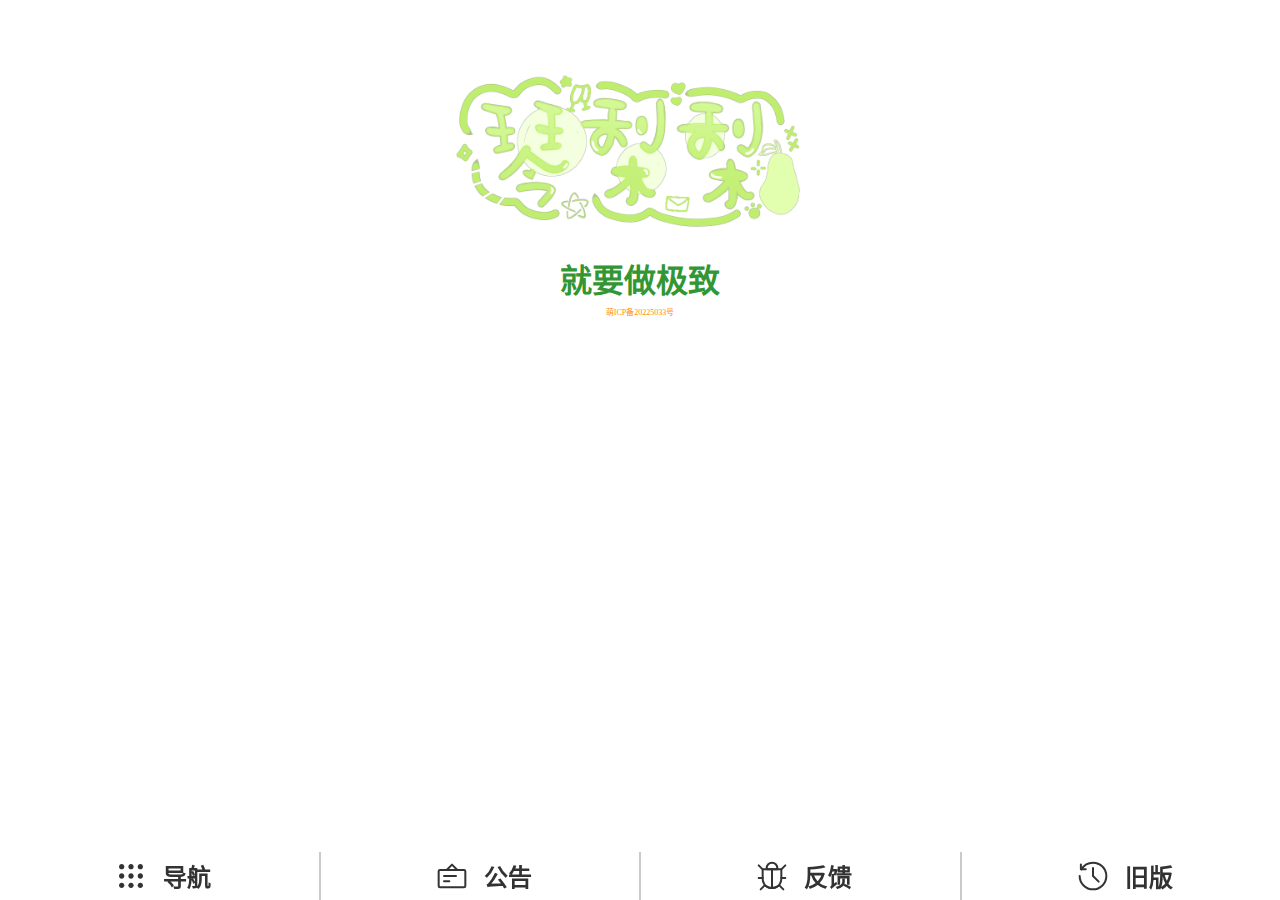
<file: index.html>
<!DOCTYPE html>
<html lang="zh-cn">

<head>
    <meta charset="utf-8">
    <meta http-equiv="Content-Type" content="text/html; charset=utf-8">
    <meta name="description" content="琴梨梨的官方小站，集成网址导航、软件下载、公告动态等" />
    <meta content="width=device-width, initial-scale=1.0, maximum-scale=1.0, user-scalable=0" name="viewport" />
    <link rel="canonical" href="https://qinlili.bid/" />
    <link rel="icon" href="/favicon.ico">
    <link rel="manifest" href="/manifest.json">
    <meta name="theme-color" content="#bfee6f">
    <title>琴梨梨 - 就要做极致</title>
    <link rel="stylesheet" href="/static/css/public.css">
    <style>
        @keyframes shake {

            10%,
            90% {
                transform: translate3d(-3px, 0, 0);
            }

            20%,
            80% {
                transform: translate3d(+6px, 0, 0);
            }

            30%,
            70% {
                transform: translate3d(-12px, 0, 0);
            }

            40%,
            60% {
                transform: translate3d(+12px, 0, 0);
            }

            50% {
                transform: translate3d(-12px, 0, 0);
            }
        }

        body {
            width: 100%;
            height: 100%;
            overflow: hidden;
            text-align: center;
        }

        .statusBar {
            height: 48px;
            display: flex;
        }

        .statusIcon {
            display: flex;
            margin: 2px;
            height: 44px;
            width: 44px;
            position: relative;
        }

        #loadingIcon {
            position: fixed;
            height: 44px;
            width: 44px;
        }

        #custonIcon {
            position: absolute;
            margin: 6px;
            height: 32px;
            width: 32px;
        }

        .customText {
            display: flex;
            margin-top: 8px;
            height: 28px;
            opacity: 0;
            padding-left: 0px;
            position: absolute;
            transition: all 0.2s;
        }

        .customText:hover {
            opacity: 1;
            padding-left: 48px;
        }

        #customText {
            padding: 4px;
            font-size: 1em;
            border-radius: 2px;
            height: 28px;
            white-space: nowrap;
            background-color: rgba(100, 100, 100, 0.75);
            color: white;
        }

        .logo {
            padding-top: 16px;
            width: 75vw;
            max-width: 500px;
            padding-bottom: 20px;
        }

        .slogan {
            font-size: 2em;
            color: rgb(50, 150, 50)
        }

        .navBar {
            position: fixed;
            bottom: 0px;
            height: 48px;
            left: -1px;
            right: -1px;
            width: auto;
            display: flex;
            flex-direction: row;
            align-items: stretch;
        }

        .navItem {
            display: flex;
            flex-direction: row;
            justify-content: center;
            border-left: 1px rgba(150, 150, 150, 0.5) solid;
            border-right: 1px rgba(150, 150, 150, 0.5) solid;
            flex: 1;
            min-width: 50px;
            background-color: transparent;
            transition: all 0.3s;
        }

        .navItem:hover {
            background-color: rgba(150, 255, 150, 0.5);
        }

        .navIcon {
            height: 32px;
            width: 32px;
            margin: 8px;
        }

        .navText {
            font-size: 1.5em;
            font-weight: bolder;
            color: rgba(50, 50, 50, 1);
            margin-top: 6px;
            margin-left: 8px;
        }

        @media (max-width: 450px) {
            .navText {
                display: none;
            }
        }

        .float {
            overflow-y: auto;
            overflow-y: overlay;
            z-index: 10;
            width: 80%;
            height: 80%;
            position: fixed;
            top: 10vh;
            left: 10%;
            padding: 8px;
            background-color: rgba(255, 255, 255, 0.8);
            border-radius: 4px;
            box-shadow: 0px 2px 5px rgba(0, 0, 0, 0.5);
        }
    </style>
</head>

<body>
    <div class="statusBar">
        <div class="statusIcon">
            <img id="loadingIcon" src="/static/img/loading.svg">
            <img id="custonIcon" src="/static/img/empty.svg" alt>
            <div class="customText">
                <span id="customText">正在加载...</span>
            </div>
        </div>
        <div class="rightIcons">
        </div>
    </div>
    <img class="logo" src="/static/img/logo.png">
    <H1 class="slogan">就要做极致</H1>
    <div class="navBar">
        <a class="navItem" href="/navigate">
            <img class="navIcon" src="/static/img/icon/menu.svg">
            <span class="navText">导航</span>
        </a>
        <a class="navItem" href="javascript:Module.announce.show();">
            <img class="navIcon" src="/static/img/icon/announce.svg">
            <span class="navText">公告</span>
        </a>
        <a class="navItem" href="/redirect.html?target=https://github.com/qinlili23333/qinlili23333/issues"
            target="_blank">
            <img class="navIcon" src="/static/img/icon/bug.svg">
            <span class="navText">反馈</span>
        </a>
        <a class="navItem" href="/redirect.html?target=https://legacy.qinlili.bid" target="_blank">
            <img class="navIcon" src="/static/img/icon/history.svg">
            <span class="navText">旧版</span>
        </a>
    </div>
    <span>
        <a style="font-size: 0.5em;" href="https://icp.gov.moe/?keyword=20225033" target="_blank">萌ICP备20225033号</a>
    </span>
    <script>
        const Module = {
            autoinit: {
                run: () => {
                    Object.entries(Module).forEach(([key, value]) => {
                        if (value.init) {
                            value.init();
                        }
                    });
                }
            },
            announce: {
                show: () => {
                    if (document.getElementById("announce")) {
                        document.getElementById("announce").style.animation = "shake 200ms ease-in-out"
                        setTimeout(() => { document.getElementById("announce").style.animation = "" }, 200)
                    } else {
                        let showDiv = document.createElement("div");
                        showDiv.className = "float";
                        showDiv.id = "announce";
                        document.body.appendChild(showDiv);
                        let loading = document.createElement("img");
                        loading.src = "/static/img/loading.svg";
                        loading.style = "width:48px;height:48px;"
                        showDiv.appendChild(loading);
                        fetch("/data/announce.txt?ForceNoCache=1").then(response => response.text()).then(text => {
                            showDiv.innerHTML = text;
                            if (window.CloseWatcher) {
                                Module.announce.closewatcher = new CloseWatcher();
                                Module.announce.closewatcher.onclose = () => {
                                    Module.announce.hide();
                                };
                            }
                        }
                        ).catch(err => {
                            alert("加载失败:" + err.message);
                            Module.announce.hide();
                        });
                    }
                },
                hide: () => {
                    document.body.removeChild(document.getElementById("announce"));
                    Module.announce.closewatcher?.destroy();
                }
            },
            pwa: {
                install: () => {
                    if (navigator.serviceWorker) {
                        status("/static/img/icon/install.svg", "正在安装...", true);
                        navigator.serviceWorker.register("/sw.js").then(registration => {
                            status();
                        })
                    } else {
                        alert("浏览器不支持");
                    }
                },
                uninstall: () => {
                    if (navigator.serviceWorker) {
                        status("/static/img/icon/uninstall.svg", "正在卸载...", true);
                        navigator.serviceWorker.getRegistrations().then(registrations => {
                            for (let registration of registrations) {
                                registration.unregister();
                            }
                            status();
                        })
                    }
                },
                checkUpdate: () => {
                    if (navigator.serviceWorker) {
                        status("/static/img/icon/update.svg", "正在检查更新...", true);
                        //比对版本号
                    }
                }
            },
            pref: {
                init: () => {
                    if (localStorage.pref) {
                        Module.pref.data = JSON.parse(localStorage.pref);
                    } else {
                        Module.pref.sync();
                    }
                },
                data: {},
                sync: () => {
                    localStorage.pref = JSON.stringify(Module.pref.data);
                },
                get: (key) => {
                    return Module.pref.data[key] || false;
                },
                set: (key, value) => {
                    Module.pref.data[key] = value;
                    Module.pref.sync();
                }
            }
        };
        const status = (icon, text, loading) => {
            document.getElementById("custonIcon").src = icon ? icon : "/static/img/empty.svg";
            document.getElementById("customText").innerText = text ? text : ">_<";
            document.getElementById("loadingIcon").style.display = loading ? "block" : "none";
        };
        status(null, "开发阶段暂不启用服务进程", false);
        //初始化
        (async () => {
            Module.autoinit.run();
            if (Module.pref.get("directNavi") == true && performance.getEntriesByType("navigation")[0].type == "navigate") {
                location.href = "/navigate";
            }
        })();

    </script>
</body>

</html>
</file>
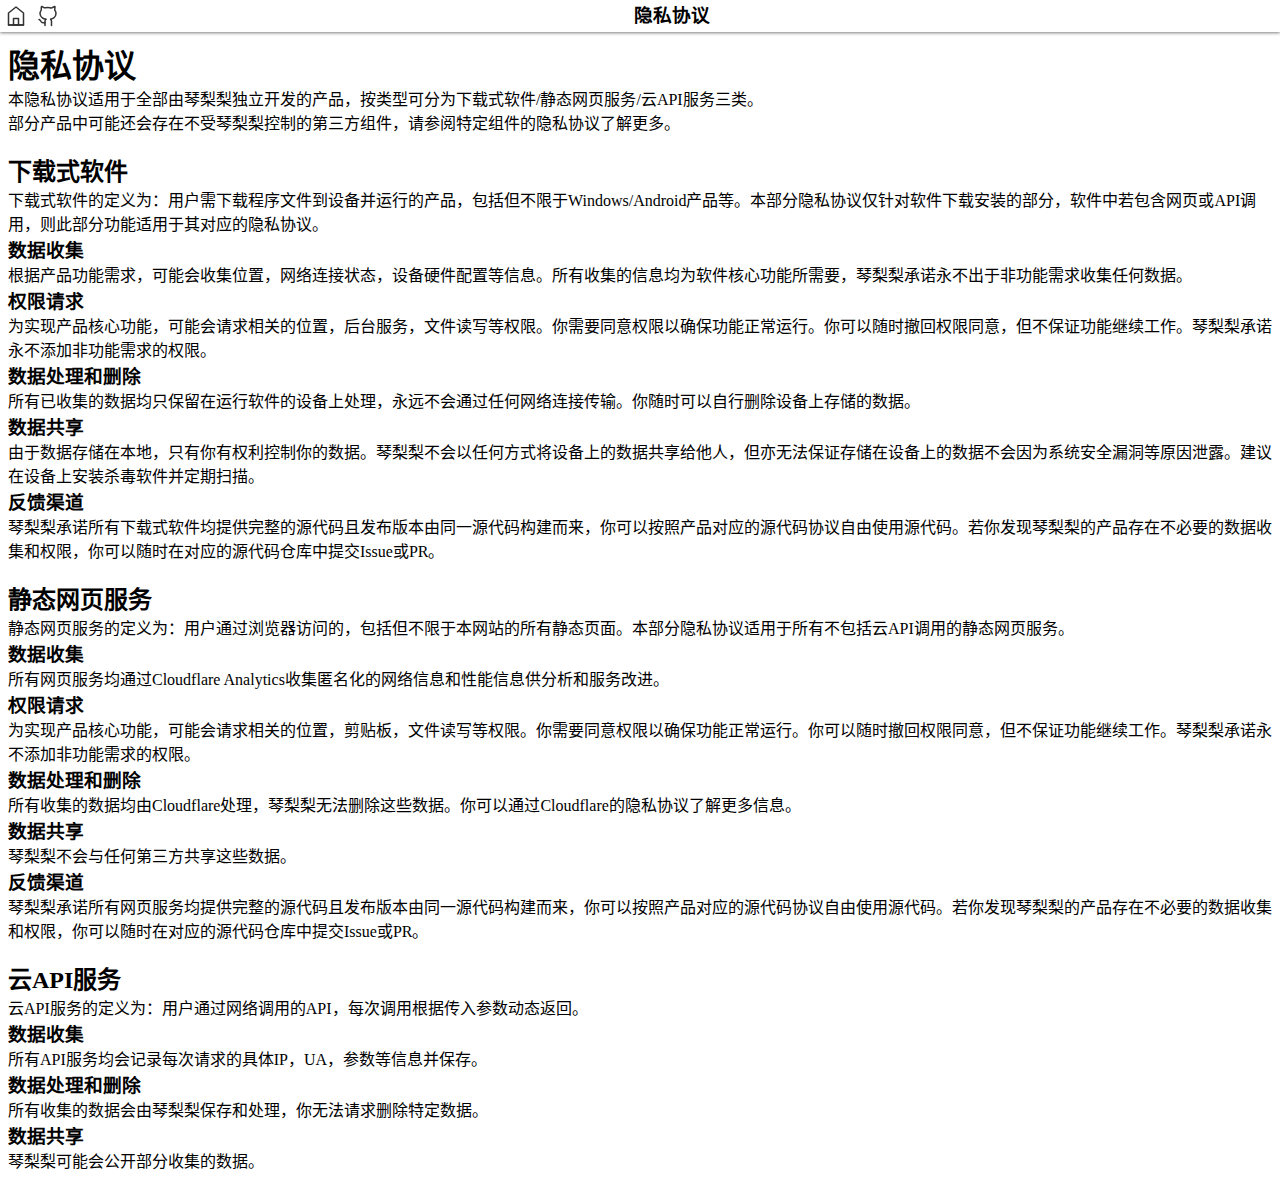
<file: privacy/index.html>
<!DOCTYPE html>
<html lang="zh-cn">

<head>
    <meta charset="utf-8">
    <meta http-equiv="Content-Type" content="text/html; charset=utf-8">
    <meta name="description" content="隐私协议" />
    <meta content="width=device-width, initial-scale=1.0, maximum-scale=1.0, user-scalable=0" name="viewport" />
    <link rel="canonical" href="https://qinlili.bid/privacy" />
    <link rel="icon" href="/favicon.ico">
    <link rel="manifest" href="/manifest.json">
    <meta name="theme-color" content="#bfee6f">
    <title>隐私协议-琴梨梨</title>
    <link rel="stylesheet" href="/static/css/public.css">
    <link rel="stylesheet" href="/static/css/product.css">
</head>

<body>
    <div class="navbar">
        <div style="display:flex;">
            <div class="navicon" id="back" style="display:none;" aria-label="返回">
                <img class="navicon-img" src="/static/img/icon/left.svg">
            </div>
            <a class="navicon" href="/" title="琴梨梨的主页">
                <img class="navicon-img" src="/static/img/icon/home.svg">
            </a>
            <a class="navicon" href="https://github.com/qinlili23333/KiyomiPDF" target="_blank" title="Github仓库">
                <img class="navicon-img" src="/static/img/icon/github.svg">
            </a>
            <div class="navicon" id="share" style="display:none;" aria-label="分享">
                <img class="navicon-img" src="/static/img/icon/share.svg">
            </div>
        </div>
        <H3 id="status" style="line-height: 32px;text-overflow: ellipsis;flex-shrink: 0;">隐私协议</H3>
        <div>
        </div>
    </div>
    <div class="content" style="padding: 8px;text-align: left;">
        <H1>隐私协议</H1>
        <p>本隐私协议适用于全部由琴梨梨独立开发的产品，按类型可分为下载式软件/静态网页服务/云API服务三类。</p>
        <p>部分产品中可能还会存在不受琴梨梨控制的第三方组件，请参阅特定组件的隐私协议了解更多。</p>
        <br>
        <H2>下载式软件</H2>
        <p>下载式软件的定义为：用户需下载程序文件到设备并运行的产品，包括但不限于Windows/Android产品等。本部分隐私协议仅针对软件下载安装的部分，软件中若包含网页或API调用，则此部分功能适用于其对应的隐私协议。
        </p>
        <H3>数据收集</H3>
        <p>根据产品功能需求，可能会收集位置，网络连接状态，设备硬件配置等信息。所有收集的信息均为软件核心功能所需要，琴梨梨承诺永不出于非功能需求收集任何数据。</p>
        <H3>权限请求</H3>
        <p>为实现产品核心功能，可能会请求相关的位置，后台服务，文件读写等权限。你需要同意权限以确保功能正常运行。你可以随时撤回权限同意，但不保证功能继续工作。琴梨梨承诺永不添加非功能需求的权限。</p>
        <H3>数据处理和删除</H3>
        <p>所有已收集的数据均只保留在运行软件的设备上处理，永远不会通过任何网络连接传输。你随时可以自行删除设备上存储的数据。</p>
        <H3>数据共享</H3>
        <p>由于数据存储在本地，只有你有权利控制你的数据。琴梨梨不会以任何方式将设备上的数据共享给他人，但亦无法保证存储在设备上的数据不会因为系统安全漏洞等原因泄露。建议在设备上安装杀毒软件并定期扫描。</p>
        <H3>反馈渠道</H3>
        <p>琴梨梨承诺所有下载式软件均提供完整的源代码且发布版本由同一源代码构建而来，你可以按照产品对应的源代码协议自由使用源代码。若你发现琴梨梨的产品存在不必要的数据收集和权限，你可以随时在对应的源代码仓库中提交Issue或PR。
        </p>
        <br>
        <H2>静态网页服务</H2>
        <p>静态网页服务的定义为：用户通过浏览器访问的，包括但不限于本网站的所有静态页面。本部分隐私协议适用于所有不包括云API调用的静态网页服务。</p>
        <H3>数据收集</H3>
        <p>所有网页服务均通过Cloudflare Analytics收集匿名化的网络信息和性能信息供分析和服务改进。</p>
        <H3>权限请求</H3>
        <p>为实现产品核心功能，可能会请求相关的位置，剪贴板，文件读写等权限。你需要同意权限以确保功能正常运行。你可以随时撤回权限同意，但不保证功能继续工作。琴梨梨承诺永不添加非功能需求的权限。</p>
        <H3>数据处理和删除</H3>
        <p>所有收集的数据均由Cloudflare处理，琴梨梨无法删除这些数据。你可以通过Cloudflare的隐私协议了解更多信息。</p>
        <H3>数据共享</H3>
        <p>琴梨梨不会与任何第三方共享这些数据。</p>
        <H3>反馈渠道</H3>
        <p>琴梨梨承诺所有网页服务均提供完整的源代码且发布版本由同一源代码构建而来，你可以按照产品对应的源代码协议自由使用源代码。若你发现琴梨梨的产品存在不必要的数据收集和权限，你可以随时在对应的源代码仓库中提交Issue或PR。
        </p>
        <br>
        <H2>云API服务</H2>
        <p>云API服务的定义为：用户通过网络调用的API，每次调用根据传入参数动态返回。</p>
        <H3>数据收集</H3>
        <p>所有API服务均会记录每次请求的具体IP，UA，参数等信息并保存。</p>
        <H3>数据处理和删除</H3>
        <p>所有收集的数据会由琴梨梨保存和处理，你无法请求删除特定数据。</p>
        <H3>数据共享</H3>
        <p>琴梨梨可能会公开部分收集的数据。</p>

    </div>
</body>

</html>
</file>
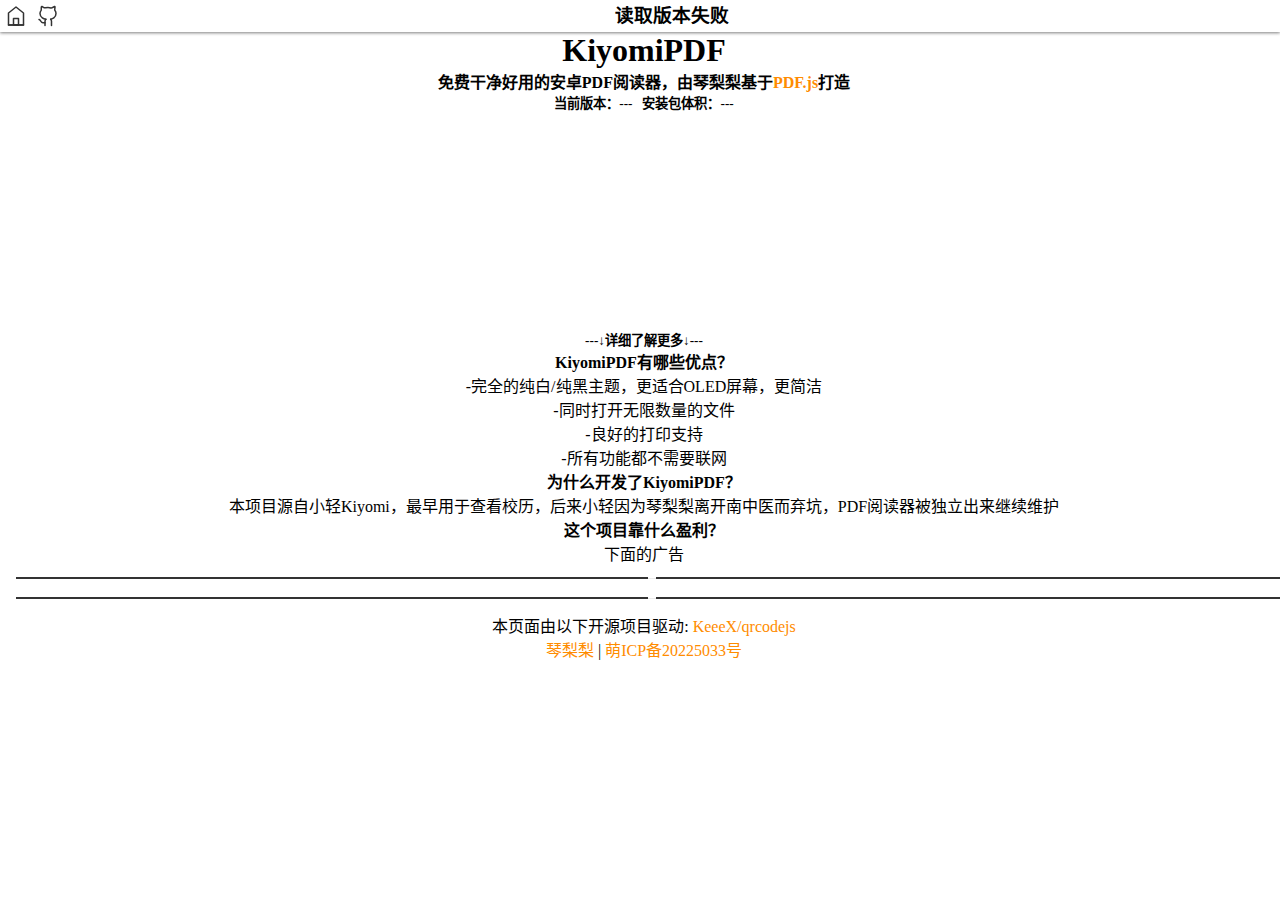
<file: products/android/pdf/index.html>
<!DOCTYPE html>
<html lang="zh-cn">

<head>
    <meta charset="utf-8">
    <meta http-equiv="Content-Type" content="text/html; charset=utf-8">
    <meta name="description" content="KiyomiPDF是由琴梨梨基于开源的PDF.js打造的安卓PDF阅读器，完全免费无广告无数据收集，力求轻量快速的阅读体验" />
    <meta content="width=device-width, initial-scale=1.0, maximum-scale=1.0, user-scalable=0" name="viewport" />
    <link rel="canonical" href="https://qinlili.bid/products/android/pdf" />
    <link rel="icon" href="/favicon.ico">
    <link rel="manifest" href="/manifest.json">
    <meta name="theme-color" content="#bfee6f">
    <title>KiyomiPDF-免费好用的安卓PDF阅读器-由琴梨梨开发</title>
    <link rel="stylesheet" href="/static/css/public.css">
    <link rel="stylesheet" href="/static/css/product.css">
    <link rel="preconnect" href="https://api.github.com">
    <style>
        #qrcode {
            width: 128px;
            height: 128px;
            margin: auto;
        }
    </style>
</head>

<body>
    <div class="navbar">
        <div style="display:flex;">
            <div class="navicon" id="back" style="display:none;" aria-label="返回">
                <img class="navicon-img" src="/static/img/icon/left.svg">
            </div>
            <a class="navicon" href="/" title="琴梨梨的主页">
                <img class="navicon-img" src="/static/img/icon/home.svg">
            </a>
            <a class="navicon" href="https://github.com/qinlili23333/KiyomiPDF" target="_blank" title="Github仓库">
                <img class="navicon-img" src="/static/img/icon/github.svg">
            </a>
            <div class="navicon" id="share" style="display:none;" aria-label="分享">
                <img class="navicon-img" src="/static/img/icon/share.svg">
            </div>
        </div>
        <H3 id="status" style="line-height: 32px;text-overflow: ellipsis;flex-shrink: 0;">正在获取版本信息...</H3>
        <div style="display:flex;">
            <img id="loading" src="/static/img/loading.svg">
        </div>
    </div>
    <div class="content">
        <H1>KiyomiPDF</H1>
        <H4>免费干净好用的安卓PDF阅读器，由琴梨梨基于<a href="https://mozilla.github.io/pdf.js/" target="_blank">PDF.js</a>打造</H4>
        <H5 id="info">当前版本：---&nbsp;&nbsp;&nbsp;安装包体积：---</H5>
        <br>
        <br>
        <a id="download">
            <img src="/static/img/icon/install.svg" style="width: 32px;height: 32px;">
            <H3 style="line-height:32px;color:black;width:100%;" id="dlText">立即安装</H3>
        </a>
        <br>
        <br>
        <div id="qrcode"></div>
        <span id="scanText" style="display: none;">安卓设备扫码直接安装</span>
        <br>
        <H5>---↓详细了解更多↓---</H5>
        <H4>KiyomiPDF有哪些优点？</H4>
        <p>-完全的纯白/纯黑主题，更适合OLED屏幕，更简洁<br>
            -同时打开无限数量的文件<br>
            -良好的打印支持<br>
            -所有功能都不需要联网</p>
        <H4>为什么开发了KiyomiPDF？</H4>
        <p>本项目源自小轻Kiyomi，最早用于查看校历，后来小轻因为琴梨梨离开南中医而弃坑，PDF阅读器被独立出来继续维护</p>
        <H4>这个项目靠什么盈利？</H4>
        <p>下面的广告</p>
        <hr>
        <!-- KiyomiPDF -->
        <ins class="adsbygoogle" style="display:block" data-ad-client="ca-pub-1806614386308377"
            data-ad-slot="2845182816" data-ad-format="auto" data-full-width-responsive="true"></ins>
        <script>
            (adsbygoogle = window.adsbygoogle || []).push({});
        </script>
        <hr>
        <span>
            本页面由以下开源项目驱动:
            <a href="https://github.com/KeeeX/qrcodejs" target="_blank">KeeeX/qrcodejs</a>
        </span>
        <br>
        <span>
            <a href="https://qinlili.bid">琴梨梨</a> |
            <a href="https://icp.gov.moe/?keyword=20225033" target="_blank">萌ICP备20225033号</a>
        </span>
    </div>
    <script src="/static/ext_js/qrcode.min.js">
    </script>
    <script>
        if (document.referrer.indexOf(location.origin) == 0) {
            document.getElementById("back").style.display = "inline";
            document.getElementById("back").addEventListener("click", () => {
                history.back();
            });
        }
        if (navigator.share) {
            document.getElementById("share").style.display = "inline";
            document.getElementById("share").addEventListener("click", async () => {
                navigator.share({
                    title: "KiyomiPDF",
                    text: "免费轻量好用的安卓PDF阅读器",
                    url: location.href
                });
            });
        }
        const sleep = delay => new Promise((resolve) => setTimeout(resolve, delay));
        const humanFileSize = (bytes, si = false, dp = 3) => {
            const thresh = si ? 1000 : 1024;

            if (Math.abs(bytes) < thresh) {
                return bytes + ' B';
            };

            const units = si
                ? ['kB', 'MB', 'GB', 'TB', 'PB', 'EB', 'ZB', 'YB']
                : ['KiB', 'MiB', 'GiB', 'TiB', 'PiB', 'EiB', 'ZiB', 'YiB'];
            let u = -1;
            const r = 10 ** dp;

            do {
                bytes /= thresh;
                ++u;
            } while (Math.round(Math.abs(bytes) * r) / r >= thresh && u < units.length - 1);


            return bytes.toFixed(dp) + ' ' + units[u];
        }
        const status = (text, loading) => {
            document.getElementById("status").innerText = text;
            document.getElementById("loading").style.display = loading ? "inline" : "none";
        }
        //读取版本信息
        fetch("https://api.github.com/repos/qinlili23333/KiyomiPDF/releases").then(b => b.json()).then(json => {
            console.log(json);
            let current = json[0];
            document.getElementById("info").innerText = "当前版本：" + current.name + "   安装包体积：" + humanFileSize(current.assets[0].size);
            document.getElementById("download").href = current.assets[0].browser_download_url;
            document.getElementById("download").download = "KiyomiPDF_LatestRelease.apk";
            document.getElementById("download").style.display = "inline-flex";
            status("", null);
            //Detect Android
            let isAndroid = false;
            if (navigator.userAgentData && navigator.userAgentData.platform == "Android") {
                isAndroid = true;
            } else {
                if (navigator.userAgent.indexOf("Android") != -1) {
                    isAndroid = true;
                };
            };
            if (!isAndroid) {
                document.getElementById("dlText").innerText = "下载安装包";
                new QRCode(document.getElementById("qrcode"), {
                    text: current.assets[0].browser_download_url,
                    width: 128,
                    height: 128,
                });
                document.getElementById("scanText").style.display = "inline";
            };
        }).catch(err => {
            console.log(err);
            status("读取版本失败", null)
        })
        const adUnload = () => {
            if (!window.adblock) {
                window.adblock = true;
                alert("Google广告加载失败，KiyomiPDF免费纯净的支撑就是下载页面的广告，琴梨梨不是慈善家，需要收入来平衡支出。");
            }
        }
        //Anti uBlock Origin
        (async () => {
            await sleep(2000);
            var xmlhttp = new XMLHttpRequest();
            xmlhttp.onreadystatechange = function () {
                if (this.status === 200) {
                    if (!this.responseURL.startsWith("https")) {
                        adUnload();
                    }
                }

            };
            xmlhttp.open("HEAD", "https://pagead2.googlesyndication.com/pagead/js/adsbygoogle.js", true);
            xmlhttp.send();
        })()

    </script>
    <script async src="https://pagead2.googlesyndication.com/pagead/js/adsbygoogle.js?client=ca-pub-1806614386308377"
        crossorigin="anonymous" onerror="adUnload()"></script>
</body>

</html>
</file>
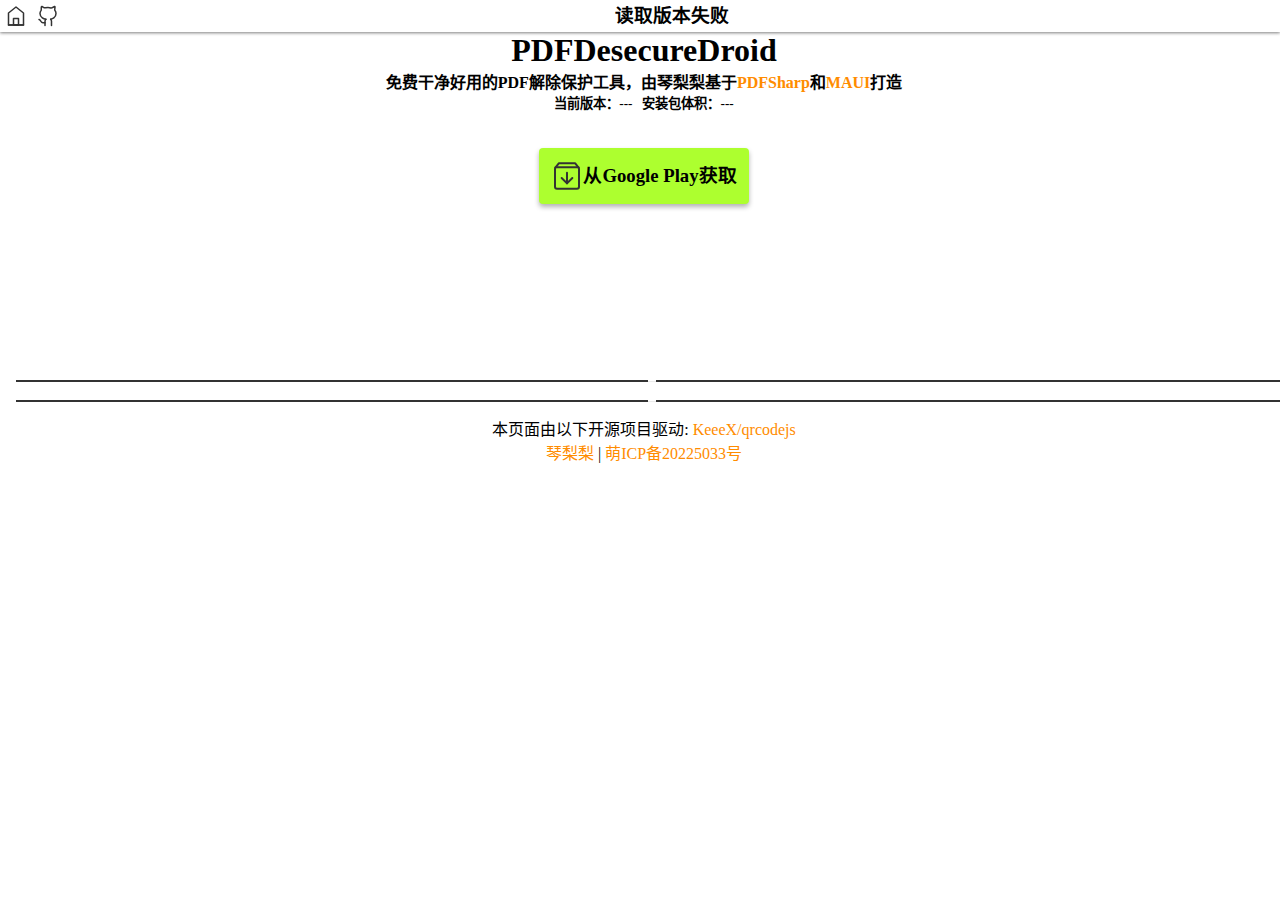
<file: products/android/pdfdesecure/index.html>
<!DOCTYPE html>
<html lang="zh-cn">

<head>
    <meta charset="utf-8">
    <meta http-equiv="Content-Type" content="text/html; charset=utf-8">
    <meta name="description" content="PDFDeSecureDroid由Windows版本启发，由相同的PDFSharp驱动，是一款基于MAUI的PDF解除保护工具" />
    <meta content="width=device-width, initial-scale=1.0, maximum-scale=1.0, user-scalable=0" name="viewport" />
    <link rel="canonical" href="https://qinlili.bid/products/android/pdfdesecure" />
    <link rel="icon" href="/favicon.ico">
    <link rel="manifest" href="/manifest.json">
    <meta name="theme-color" content="#bfee6f">
    <title>PDFDeSecueDroid-纯粹的PDF解除保护工具-由琴梨梨开发</title>
    <link rel="stylesheet" href="/static/css/public.css">
    <link rel="stylesheet" href="/static/css/product.css">
    <link rel="preconnect" href="https://api.github.com">
    <style>
        #qrcode {
            width: 128px;
            height: 128px;
            margin: auto;
        }
    </style>
</head>

<body>
    <div class="navbar">
        <div style="display:flex;">
            <div class="navicon" id="back" style="display:none;" aria-label="返回">
                <img class="navicon-img" src="/static/img/icon/left.svg">
            </div>
            <a class="navicon" href="/" title="琴梨梨的主页">
                <img class="navicon-img" src="/static/img/icon/home.svg">
            </a>
            <a class="navicon" href="https://github.com/qinlili23333/PDFDeSecureDroid" target="_blank" title="Github仓库">
                <img class="navicon-img" src="/static/img/icon/github.svg">
            </a>
            <div class="navicon" id="share" style="display:none;" aria-label="分享">
                <img class="navicon-img" src="/static/img/icon/share.svg">
            </div>
        </div>
        <H3 id="status" style="line-height: 32px;text-overflow: ellipsis;flex-shrink: 0;">正在获取版本信息...</H3>
        <div style="display:flex;">
            <img id="loading" src="/static/img/loading.svg">
        </div>
    </div>
    <div class="content">
        <H1>PDFDesecureDroid</H1>
        <H4>免费干净好用的PDF解除保护工具，由琴梨梨基于<a href="https://docs.pdfsharp.net/" target="_blank">PDFSharp</a>和<a
                href="https://dotnet.microsoft.com/en-us/apps/maui" target="_blank">MAUI</a>打造</H4>
        <H5 id="info">当前版本：---&nbsp;&nbsp;&nbsp;安装包体积：---</H5>
        <br>
        <br>
        <a class="download" id="download">
            <img src="/static/img/icon/install.svg" style="width: 32px;height: 32px;">
            <H3 style="line-height:32px;color:black;width:100%;" id="dlText">立即安装</H3>
        </a>
        <a class="download" id="playtest" style="display: inline-flex !important;flex-direction: row;" href="https://groups.google.com/g/qinlili_beta/c/uIwAuLIzjWE">
            <img src="/static/img/icon/install.svg" style="width: 32px;height: 32px;">
            <H3 style="line-height:32px;color:black;width:100%;" id="dlText">从Google Play获取</H3>
        </a>
        <br>
        <br>
        <div id="qrcode"></div>
        <span id="scanText" style="display: none;">安卓设备扫码直接安装</span>
        <br>

        <hr>
        <!-- KiyomiPDF -->
        <ins class="adsbygoogle" style="display:block" data-ad-client="ca-pub-1806614386308377"
            data-ad-slot="2845182816" data-ad-format="auto" data-full-width-responsive="true"></ins>
        <script>
            (adsbygoogle = window.adsbygoogle || []).push({});
        </script>
        <hr>
        <span>
            本页面由以下开源项目驱动:
            <a href="https://github.com/KeeeX/qrcodejs" target="_blank">KeeeX/qrcodejs</a>
        </span>
        <br>
        <span>
            <a href="https://qinlili.bid">琴梨梨</a> |
            <a href="https://icp.gov.moe/?keyword=20225033" target="_blank">萌ICP备20225033号</a>
        </span>
    </div>
    <script src="/static/ext_js/qrcode.min.js">
    </script>
    <script>
        if (document.referrer.indexOf(location.origin) == 0) {
            document.getElementById("back").style.display = "inline";
            document.getElementById("back").addEventListener("click", () => {
                history.back();
            });
        }
        if (navigator.share) {
            document.getElementById("share").style.display = "inline";
            document.getElementById("share").addEventListener("click", async () => {
                navigator.share({
                    title: "PDFDeSecureDroid",
                    text: "纯粹的PDF解除保护工具-由琴梨梨开发",
                    url: location.href
                });
            });
        }
        const sleep = delay => new Promise((resolve) => setTimeout(resolve, delay));
        const humanFileSize = (bytes, si = false, dp = 3) => {
            const thresh = si ? 1000 : 1024;

            if (Math.abs(bytes) < thresh) {
                return bytes + ' B';
            };

            const units = si
                ? ['kB', 'MB', 'GB', 'TB', 'PB', 'EB', 'ZB', 'YB']
                : ['KiB', 'MiB', 'GiB', 'TiB', 'PiB', 'EiB', 'ZiB', 'YiB'];
            let u = -1;
            const r = 10 ** dp;

            do {
                bytes /= thresh;
                ++u;
            } while (Math.round(Math.abs(bytes) * r) / r >= thresh && u < units.length - 1);


            return bytes.toFixed(dp) + ' ' + units[u];
        }
        const status = (text, loading) => {
            document.getElementById("status").innerText = text;
            document.getElementById("loading").style.display = loading ? "inline" : "none";
        }
        //读取版本信息
        fetch("https://api.github.com/repos/qinlili23333/PDFDeSecureDroid/releases").then(b => b.json()).then(json => {
            console.log(json);
            let current = json[0];
            document.getElementById("info").innerText = "当前版本：" + current.name + "   安装包体积：" + humanFileSize(current.assets[0].size);
            document.getElementById("download").href = current.assets[0].browser_download_url;
            document.getElementById("download").download = "PDFDeSecureDroid_LatestRelease.apk";
            document.getElementById("download").style.display = "inline-flex";
            status("", null);
            //Detect Android
            let isAndroid = false;
            if (navigator.userAgentData && navigator.userAgentData.platform == "Android") {
                isAndroid = true;
            } else {
                if (navigator.userAgent.indexOf("Android") != -1) {
                    isAndroid = true;
                };
            };
            if (!isAndroid) {
                document.getElementById("dlText").innerText = "下载安装包";
                new QRCode(document.getElementById("qrcode"), {
                    text: current.assets[0].browser_download_url,
                    width: 128,
                    height: 128,
                });
                document.getElementById("scanText").style.display = "inline";
            };
        }).catch(err => {
            console.log(err);
            status("读取版本失败", null)
        })
        const adUnload = () => {
            if (!window.adblock) {
                window.adblock = true;
                alert("Google广告被拦截！");
            }
        }
        //Anti uBlock Origin
        (async () => {
            await sleep(2000);
            var xmlhttp = new XMLHttpRequest();
            xmlhttp.onreadystatechange = function () {
                if (this.status === 200) {
                    if (!this.responseURL.startsWith("https")) {
                        adUnload();
                    }
                }

            };
            xmlhttp.open("HEAD", "https://pagead2.googlesyndication.com/pagead/js/adsbygoogle.js", true);
            xmlhttp.send();
        })()

    </script>
    <script async src="https://pagead2.googlesyndication.com/pagead/js/adsbygoogle.js?client=ca-pub-1806614386308377"
        crossorigin="anonymous" onerror="adUnload()"></script>
</body>

</html>
</file>
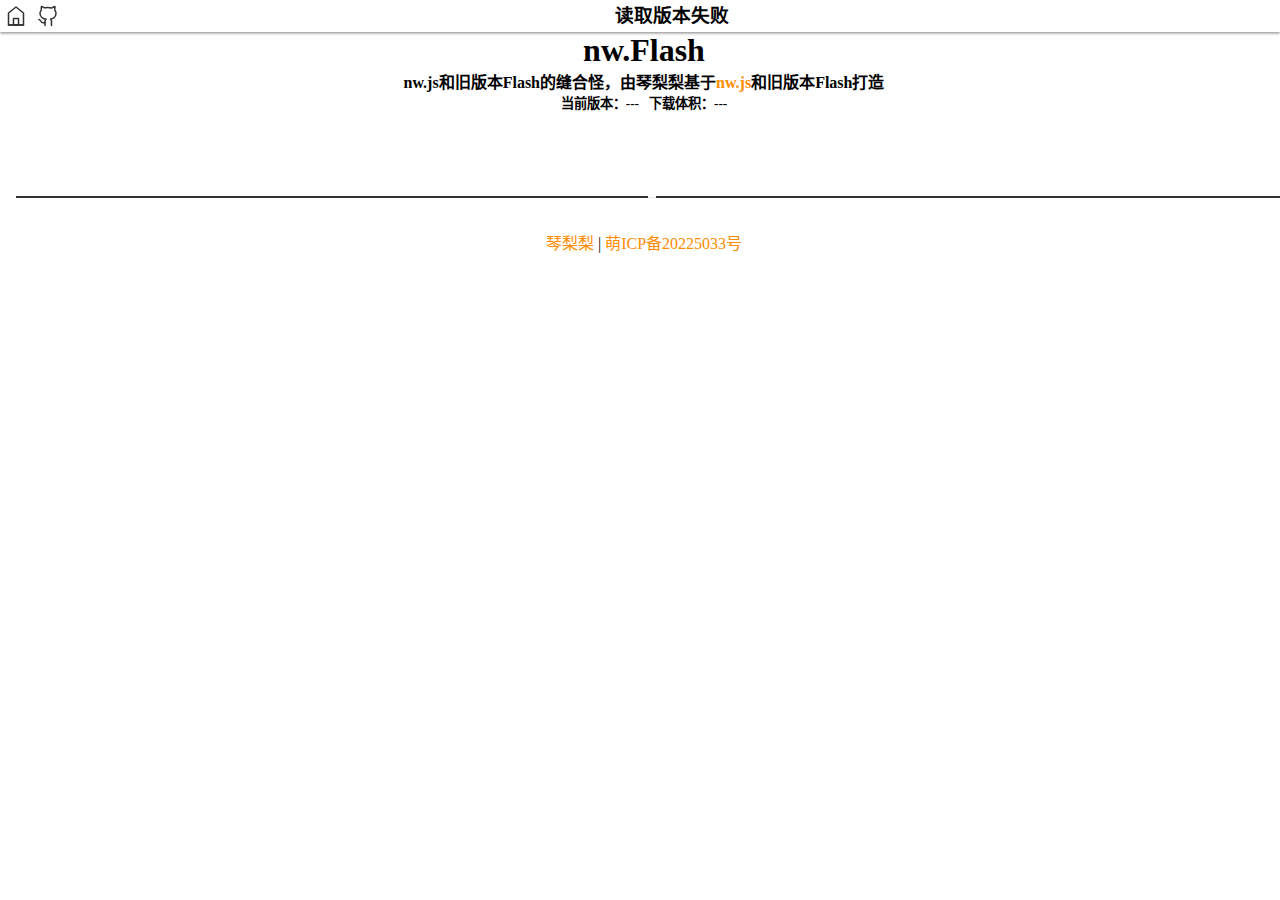
<file: products/windows/nwflash/index.html>
<!DOCTYPE html>
<html lang="zh-cn">

<head>
    <meta charset="utf-8">
    <meta http-equiv="Content-Type" content="text/html; charset=utf-8">
    <meta name="description" content="nw.Flash是nw.js和旧版本Flash的缝合怪，可在最新系统上提供纯净的Flash网页和文件浏览功能" />
    <meta content="width=device-width, initial-scale=1.0, maximum-scale=1.0, user-scalable=0" name="viewport" />
    <link rel="canonical" href="https://qinlili.bid/products/android/pdf" />
    <link rel="icon" href="/favicon.ico">
    <link rel="manifest" href="/manifest.json">
    <meta name="theme-color" content="#bfee6f">
    <title>nw.Flash-nw.js和旧版本Flash的缝合怪-由琴梨梨开发</title>
    <link rel="stylesheet" href="/static/css/public.css">
    <link rel="stylesheet" href="/static/css/product.css">
    <link rel="preconnect" href="https://api.github.com">
    <style>
    </style>
</head>

<body>
    <div class="navbar">
        <div style="display:flex;">
            <div class="navicon" id="back" style="display:none;" aria-label="返回">
                <img class="navicon-img" src="/static/img/icon/left.svg">
            </div>
            <a class="navicon" href="/" title="琴梨梨的主页">
                <img class="navicon-img" src="/static/img/icon/home.svg">
            </a>
            <a class="navicon" href="https://github.com/qinlili23333/nw.Flash/" target="_blank" title="Github仓库">
                <img class="navicon-img" src="/static/img/icon/github.svg">
            </a>
            <div class="navicon" id="share" style="display:none;" aria-label="分享">
                <img class="navicon-img" src="/static/img/icon/share.svg">
            </div>
        </div>
        <H3 id="status" style="line-height: 32px;text-overflow: ellipsis;flex-shrink: 0;">正在获取版本信息...</H3>
        <div style="display:flex;">
            <img id="loading" src="/static/img/loading.svg">
        </div>
    </div>
    <div class="content">
        <H1>nw.Flash</H1>
        <H4>nw.js和旧版本Flash的缝合怪，由琴梨梨基于<a href="https://nwjs.io/" target="_blank">nw.js</a>和旧版本Flash打造</H4>
        <H5 id="info">当前版本：---&nbsp;&nbsp;&nbsp;下载体积：---</H5>
        <br>
        <a id="download">
            <img src="/static/img/icon/install.svg" style="width: 32px;height: 32px;">
            <H3 style="line-height:32px;color:black;width:100%;" id="dlText">立即下载</H3>
        </a>
        <br>
        <br>
        <br>
        <hr>
        <br>
        <span>
            <a href="https://qinlili.bid">琴梨梨</a> |
            <a href="https://icp.gov.moe/?keyword=20225033" target="_blank">萌ICP备20225033号</a>
        </span>
    </div>
    <script>
        if (document.referrer.indexOf(location.origin) == 0) {
            document.getElementById("back").style.display = "inline";
            document.getElementById("back").addEventListener("click", () => {
                history.back();
            });
        }
        if (navigator.share) {
            document.getElementById("share").style.display = "inline";
            document.getElementById("share").addEventListener("click", async () => {
                navigator.share({
                    title: "nw.Flash",
                    text: "nw.js和旧版本Flash的缝合怪，可在最新系统上提供纯净的Flash网页和文件浏览功能",
                    url: location.href
                });
            });
        }
        const sleep = delay => new Promise((resolve) => setTimeout(resolve, delay));
        const humanFileSize = (bytes, si = false, dp = 3) => {
            const thresh = si ? 1000 : 1024;

            if (Math.abs(bytes) < thresh) {
                return bytes + ' B';
            };

            const units = si
                ? ['kB', 'MB', 'GB', 'TB', 'PB', 'EB', 'ZB', 'YB']
                : ['KiB', 'MiB', 'GiB', 'TiB', 'PiB', 'EiB', 'ZiB', 'YiB'];
            let u = -1;
            const r = 10 ** dp;

            do {
                bytes /= thresh;
                ++u;
            } while (Math.round(Math.abs(bytes) * r) / r >= thresh && u < units.length - 1);


            return bytes.toFixed(dp) + ' ' + units[u];
        }
        const status = (text, loading) => {
            document.getElementById("status").innerText = text;
            document.getElementById("loading").style.display = loading ? "inline" : "none";
        }
        //读取版本信息
        fetch("https://api.github.com/repos/qinlili23333/nw.Flash/releases").then(b => b.json()).then(json => {
            console.log(json);
            let current = json[0];
            document.getElementById("info").innerText = "当前版本：" + current.name + "   安装包体积：" + humanFileSize(current.assets[0].size);
            document.getElementById("download").href = current.assets[0].browser_download_url;
            document.getElementById("download").download = "KiyomiPDF_LatestRelease.apk";
            document.getElementById("download").style.display = "inline-flex";
            status("", null);
        }).catch(err => {
            console.log(err);
            status("读取版本失败", null)
        })
    </script>
</body>

</html>
</file>
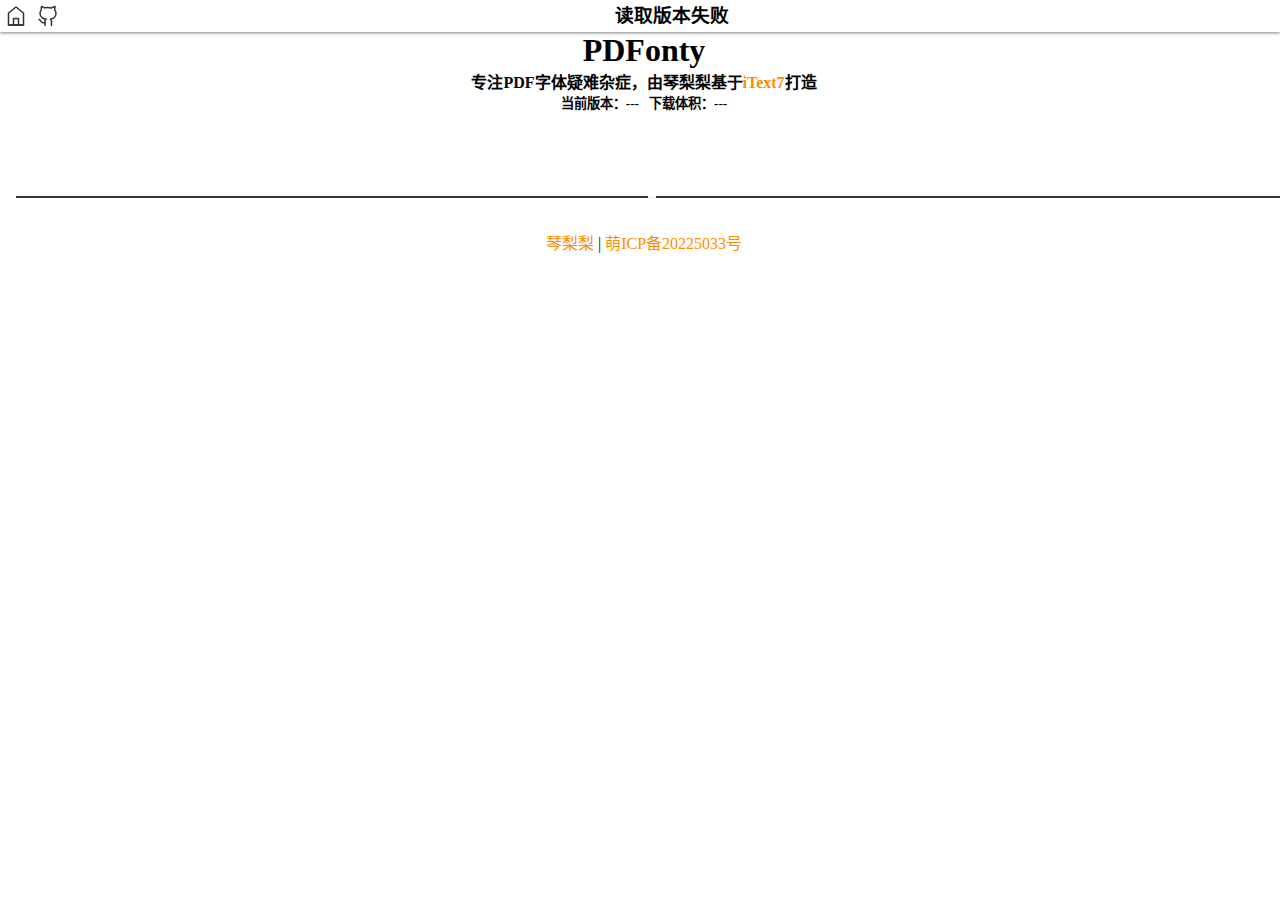
<file: products/windows/pdfonty/index.html>
<!DOCTYPE html>
<html lang="zh-cn">

<head>
    <meta charset="utf-8">
    <meta http-equiv="Content-Type" content="text/html; charset=utf-8">
    <meta name="description" content="PDFonty是琴梨梨开发的专注解决PDF字体问题的工具，基于iText，提供字体去重等多种功能" />
    <meta content="width=device-width, initial-scale=1.0, maximum-scale=1.0, user-scalable=0" name="viewport" />
    <link rel="canonical" href="https://qinlili.bid/products/windows/pdfonty />
    <link rel=" icon" href="/favicon.ico">
    <link rel="manifest" href="/manifest.json">
    <meta name="theme-color" content="#bfee6f">
    <title>PDFonty-专注PDF字体疑难杂症-由琴梨梨开发</title>
    <link rel="stylesheet" href="/static/css/public.css">
    <link rel="stylesheet" href="/static/css/product.css">
    <link rel="preconnect" href="https://api.github.com">
    <style>
    </style>
</head>

<body>
    <div class="navbar">
        <div style="display:flex;">
            <div class="navicon" id="back" style="display:none;" aria-label="返回">
                <img class="navicon-img" src="/static/img/icon/left.svg">
            </div>
            <a class="navicon" href="/" title="琴梨梨的主页">
                <img class="navicon-img" src="/static/img/icon/home.svg">
            </a>
            <a class="navicon" href="https://github.com/qinlili23333/PDFonty" target="_blank" title="Github仓库">
                <img class="navicon-img" src="/static/img/icon/github.svg">
            </a>
            <div class="navicon" id="share" style="display:none;" aria-label="分享">
                <img class="navicon-img" src="/static/img/icon/share.svg">
            </div>
        </div>
        <H3 id="status" style="line-height: 32px;text-overflow: ellipsis;flex-shrink: 0;">正在获取版本信息...</H3>
        <div style="display:flex;">
            <img id="loading" src="/static/img/loading.svg">
        </div>
    </div>
    <div class="content">
        <H1>PDFonty</H1>
        <H4>专注PDF字体疑难杂症，由琴梨梨基于<a href="https://itextpdf.com/products/itext-7/itext-7-core" target="_blank">iText7</a>打造
        </H4>
        <H5 id="info">当前版本：---&nbsp;&nbsp;&nbsp;下载体积：---</H5>
        <br>
        <a id="download">
            <img src="/static/img/icon/install.svg" style="width: 32px;height: 32px;">
            <H3 style="line-height:32px;color:black;width:100%;" id="dlText">立即下载</H3>
        </a>
        <br>
        <br>
        <br>
        <hr>
        <br>
        <span>
            <a href="https://qinlili.bid">琴梨梨</a> |
            <a href="https://icp.gov.moe/?keyword=20225033" target="_blank">萌ICP备20225033号</a>
        </span>
    </div>
    <script>
        if (document.referrer.indexOf(location.origin) == 0) {
            document.getElementById("back").style.display = "inline";
            document.getElementById("back").addEventListener("click", () => {
                history.back();
            });
        }
        if (navigator.share) {
            document.getElementById("share").style.display = "inline";
            document.getElementById("share").addEventListener("click", async () => {
                navigator.share({
                    title: "PDFonty",
                    text: "PDFonty是琴梨梨开发的专注解决PDF字体问题的工具，基于iText，提供字体去重等多种功能",
                    url: location.href
                });
            });
        }
        const sleep = delay => new Promise((resolve) => setTimeout(resolve, delay));
        const humanFileSize = (bytes, si = false, dp = 3) => {
            const thresh = si ? 1000 : 1024;

            if (Math.abs(bytes) < thresh) {
                return bytes + ' B';
            };

            const units = si
                ? ['kB', 'MB', 'GB', 'TB', 'PB', 'EB', 'ZB', 'YB']
                : ['KiB', 'MiB', 'GiB', 'TiB', 'PiB', 'EiB', 'ZiB', 'YiB'];
            let u = -1;
            const r = 10 ** dp;

            do {
                bytes /= thresh;
                ++u;
            } while (Math.round(Math.abs(bytes) * r) / r >= thresh && u < units.length - 1);


            return bytes.toFixed(dp) + ' ' + units[u];
        }
        const status = (text, loading) => {
            document.getElementById("status").innerText = text;
            document.getElementById("loading").style.display = loading ? "inline" : "none";
        }
        //读取版本信息
        fetch("https://api.github.com/repos/qinlili23333/PDFonty/releases").then(b => b.json()).then(json => {
            console.log(json);
            let current = json[0];
            document.getElementById("info").innerText = "当前版本：" + current.name + "   下载体积：" + humanFileSize(current.assets[0].size);
            document.getElementById("download").href = current.assets[0].browser_download_url;
            document.getElementById("download").download = "KiyomiPDF_LatestRelease.apk";
            document.getElementById("download").style.display = "inline-flex";
            status("", null);
        }).catch(err => {
            console.log(err);
            status("读取版本失败", null)
        })
    </script>
</body>

</html>
</file>
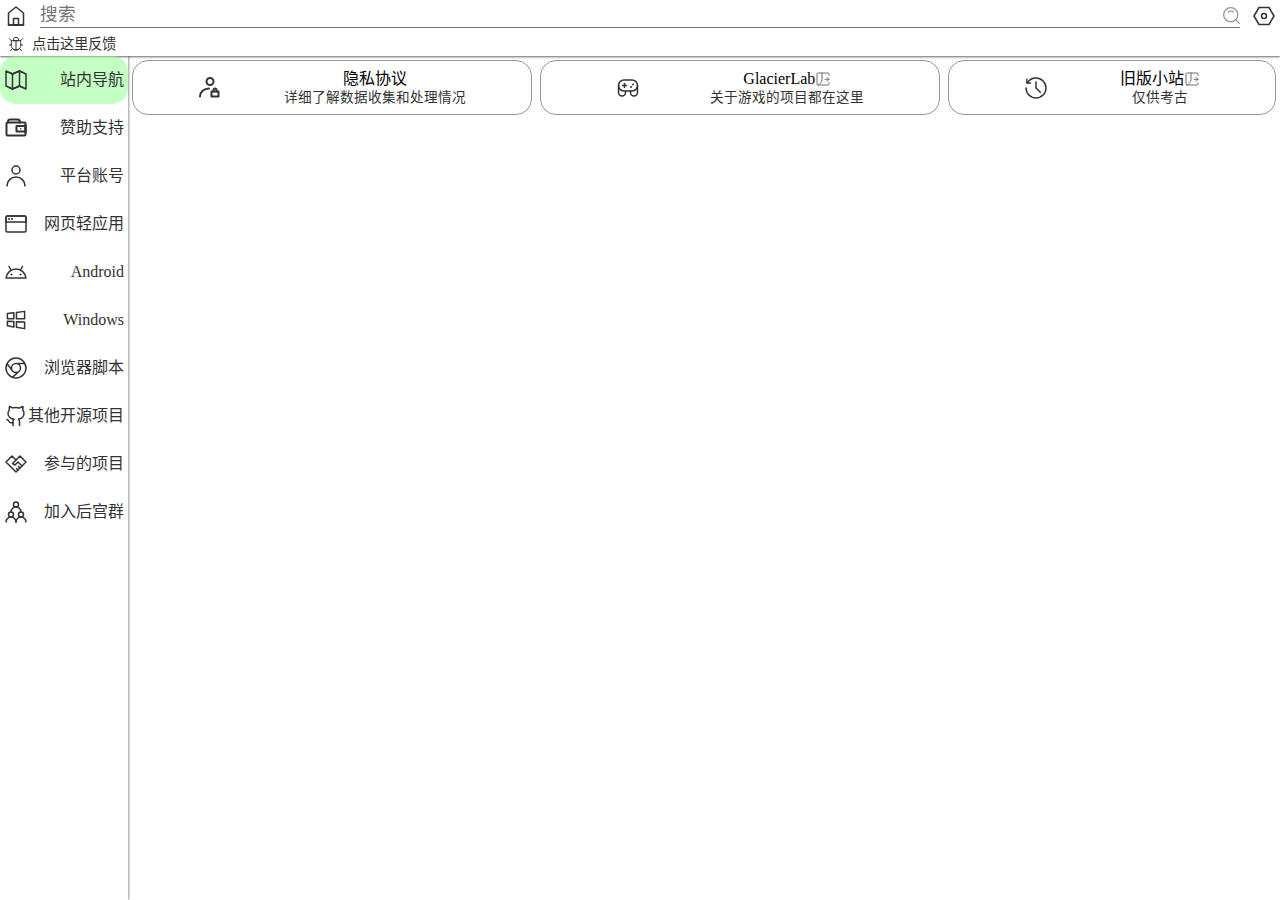
<file: navigate.html>
<!DOCTYPE html>
<html lang="zh-cn">

<head>
    <meta charset="utf-8">
    <meta http-equiv="Content-Type" content="text/html; charset=utf-8">
    <meta name="description" content="琴梨梨的官方小站，集成网址导航、软件下载、公告动态等" />
    <meta content="width=device-width, initial-scale=1.0, maximum-scale=1.0, user-scalable=0" name="viewport" />
    <link rel="canonical" href="https://qinlili.bid/navigate" />
    <link rel="icon" href="/favicon.ico">
    <link rel="manifest" href="/manifest.json">
    <meta name="theme-color" content="#bfee6f">
    <title>导航 - 琴梨梨</title>
    <link rel="stylesheet" href="/static/css/public.css">
    <style>
        html,
        body {
            width: 100%;
            height: 100%;
            overflow: hidden;
            text-align: center;
        }

        .top {
            height: 56px;
            box-shadow: 0px 1px 2px rgba(0, 0, 0, 0.6);
        }

        .navi {
            width: 100vw;
            height: 32px;
            display: flex;
            flex-direction: row;
            justify-content: space-between;
        }

        .navicon {
            cursor: pointer;
            border-radius: 16px;
            display: inline;
            width: 32px;
            height: 32px;
            padding: 4px;
            transition: all 0.3s;
            background-color: transparent;
        }

        .navicon:hover {
            border-radius: 0px;
            background-color: rgba(0, 0, 0, 0.15);
        }

        .navicon:active {
            border-radius: 0px;
            background-color: rgba(0, 0, 0, 0.3);
        }

        .navicon-img {
            width: 100%;
            height: 100%
        }

        #noti {
            transition: all 0.2s;
            background-color: rgba(0, 0, 0, 0);
            width: 100vw;
            height: 24px;
            display: flex;
            cursor: pointer;
        }

        #noti:hover {
            background-color: rgba(0, 0, 0, 0.15);
        }

        #notiIcon {
            width: 24px;
            height: 24px;
            margin-left: 4px;
            margin-right: 4px;
            padding: 4px;
        }

        #notiText {
            font-size: 0.9em;
            line-height: 24px;
            color: #333;
            overflow: hidden;
            text-overflow: ellipsis;
        }

        .search {
            position: relative;
            min-width: 100px;
            width: 100%;
        }

        #searchBtn {
            position: absolute;
            top: 0;
            right: 0;
            opacity: 0.5;
        }

        .clickIcon {
            cursor: pointer;
            opacity: 0.8;
            width: auto;
            height: 24px;
            padding: 2px;
            margin: 4px;
            border-radius: 0px;
            background-color: transparent;
            transition: all 0.2s;
        }

        .clickIcon:hover {
            border-radius: 4px;
            background-color: rgba(50, 180, 50, 0.3);
            opacity: 0.9 !important;
        }

        .clickIcon:active {
            border-radius: 8px;
            background-color: rgba(50, 180, 50, 0.6);
            opacity: 1 !important;
        }

        input[role="textbox"] {
            background-color: transparent;
            position: absolute;
            padding-right: 40px;
            height: 26px;
            width: calc(100% - 16px);
            margin-top: 2px;
            font-size: 1.1em;
            margin-left: 8px;
            margin-right: 8px;
            border: none;
            border-bottom: 1px solid #777777;
            outline: none;
            transition: all 0.2s linear;
        }

        input[role="textbox"]:focus-visible {
            height: 27.25px !important;
            border-bottom: 2px solid #35f39a !important;
        }

        input[role="textbox"]:hover {
            height: 26.75px;
            border-bottom: 1.5px solid #333333;
        }

        input[role="textbox"]:active {
            height: 27.25px !important;
            border-bottom: 2px solid #35f39a !important;
        }

        #search {
            left: 0px;
            top: 0px;
        }

        .settingFloat {
            display: none;
            opacity: 0;
            z-index: 10;
            top: 0px;
            position: absolute;
            left: 0;
            right: 0;
            margin: 8px;
            padding: 8px;
            background-color: rgba(255, 255, 255, 0.7);
            backdrop-filter: blur(5px) brightness(90%);
            -webkit-backdrop-filter: blur(5px) brightness(90%);
            box-shadow: 2px 2px 4px rgba(77, 155, 22, 0.6);
            border-radius: 4px;
            transition: all 0.25s;
            flex-direction: column;
        }

        .settingFloat.show {
            top: 32px;
            opacity: 1;
        }

        #settingsBox {
            display: flex;
            flex-direction: column;
            justify-content: flex-start;
            align-items: flex-start;
            width: 100%;
        }

        .settingItem {
            margin-top: 6px;
            margin-bottom: 6px;
            padding: 2px;
            width: 100%;
            display: flex;
            flex-direction: row;
            justify-content: space-between;
        }

        .settingItemTitle {
            font-size: 0.9em;
            line-height: 20px;
        }

        .settingItemSwitchInput {
            height: 20px;
            width: 24px;
        }

        .main {
            height: calc(100% - 56px);
            width: 100vw;
            overflow: hidden;
            display: flex;
            flex-direction: row;
        }

        .side,
        .list {
            height: 100%;
            overflow-x: hidden;
            overflow-y: auto;
            overflow-y: overlay;
            display: flex;
            align-items: center;
        }

        .side {
            width: 128px;
            flex-direction: column;
            justify-content: flex-start;
            box-shadow: 1px 0px 2px rgba(0, 0, 0, 0.4);
        }

        .list {
            width: calc(100% - 128px);
            display: flex;
            flex-wrap: wrap;
            flex-direction: row;
            justify-content: flex-start;
            align-content: flex-start;
        }

        .sideItem {
            cursor: pointer;
            border-radius: 16px;
            background-color: transparent;
            align-items: center;
            width: 100%;
            display: flex;
            padding-left: 4px;
            padding-right: 4px;
            padding-top: 12px;
            padding-bottom: 12px;
            flex-direction: row;
            justify-content: space-between;
            transition: all 0.2s;
        }

        .sideItem:hover,
        .listItem:hover {
            border-radius: 8px;
            background-color: rgba(0, 0, 0, 0.15);
        }

        .sideItem[active] {
            background-color: rgba(138, 255, 138, 0.5);
        }

        .sideItem:active,
        .listItem:active {
            border-radius: 0px;
            background-color: rgba(0, 0, 0, 0.3);
        }

        .sideItemIcon {
            vertical-align: middle;
            width: 24px;
            height: 100%;
        }

        .sideItemTitle {
            font-size: 1em;
            line-height: 20px;
            color: #333;
        }

        .listItem {
            border: 1px solid #999;
            cursor: pointer;
            border-radius: 16px;
            background-color: transparent;
            align-items: center;
            max-width: min(calc(100vw - 120px), 400px);
            display: flex;
            padding: 8px;
            margin: 4px;
            flex-direction: row;
            justify-content: space-evenly;
            flex-grow: 1;
            transition: all 0.2s;
        }

        .listItem:hover {
            border: 1px solid #666;
        }

        .listItem:active {
            border: 1px solid #333;
        }


        .listItemTextGroup {
            display: flex;
            flex-direction: column;
            align-items: center;
        }

        .listItemIcon {
            object-fit: contain;
            border-radius: 2px;
            vertical-align: middle;
            width: 24px;
            height: 24px;
            margin-right: 4px;
        }

        .listItemTitle {
            display: inline-flex;
            word-break: break-all;
            font-size: 1em;
            color: #000;
            line-height: 20px;
            height: 20px;
            overflow: hidden;
            text-overflow: ellipsis;
        }

        .listItemDesc {
            display: inline-flex;
            word-break: break-all;
            font-size: 0.85em;
            color: #333;
            line-height: 17px;
            overflow: hidden;
            text-overflow: ellipsis;
            height: 17px;
        }

        .tipIcon {
            opacity: 0.7;
            height: 20px;
            width: 16px;
            object-fit: contain;
        }

        #floatMenuContainer {
            transition: opacity 0.2s ease-in;
            opacity: 0;
            display: none;
            z-index: 9999;
            top: 0px;
            bottom: 0px;
            left: 0px;
            right: 0px;
            height: auto;
            width: auto;
            position: fixed;
            background-color: rgba(0, 0, 0, 0.25);
        }

        #floatMenu {
            box-shadow: rgb(0 0 0 / 25%) 0px 4px 20px 1px;
            transform: scale(0.1, 0.1);
            transform-origin: left top;
            overflow-y: auto;
            overflow-y: overlay;
            width: 80%;
            max-height: 0px;
            border-radius: 4px;
            backdrop-filter: blur(5px) brightness(100%);
            -webkit-backdrop-filter: blur(5px) brightness(100%);
            background-color: rgba(255, 255, 255, 0.75);
        }

        #menuList {
            display: flex;
            flex-direction: column;
        }

        .menuItem {
            height: 40px;
            display: flex;
            flex-direction: row;
            transition: all 0.2s;
            padding: 4px;
        }

        .menuItem:hover {
            background-color: rgba(0, 0, 0, 0.15);
        }

        .menuItem:active {
            background-color: rgba(0, 0, 0, 0.3);
        }

        .menuIcon {
            height: 32px;
            width: 32px;
            padding: 4px;
        }

        .menuText {
            line-height: 24px;
            margin: 4px;
        }

        @media (min-width: 700px) {
            #floatMenu {
                max-width: 400px;
            }
        }

        @media (max-width:300px) {
            .sideItemIcon {
                display: none;
            }

            .sideItemTitle {
                font-size: 0.85em;
            }

            .listItem {
                max-width: min(calc(100vw - 88px), 400px);
            }

            .side {
                width: 96px;
            }

            .list {
                width: calc(100vw - 96px);
            }
        }
    </style>
</head>

<body>
    <div class="top">
        <div class="navi">
            <div class="leftNavi" style="display:flex;">
                <div class="navicon" id="backBtn" style="display:inline;" aria-label="返回" role="button" alt="返回">
                    <img class="navicon-img" src="/static/img/icon/left.svg">
                </div>
            </div>
            <div class="search" style="display:flex;">
                <input role="textbox" id="search" name="搜索" placeholder="搜索">
                <img class="clickIcon" id="searchBtn" src="/static/img/icon/search.svg">
            </div>
            <div class="rightNavi" style="display:flex;">
                <div class="navicon" id="settingBtn" aria-label="设置" role="button" alt="设置"
                    onclick="Module.settings.show();">
                    <img class="navicon-img" src="/static/img/icon/setting.svg">
                </div>
            </div>
        </div>
        <div id="noti">
            <img id="notiIcon" src="/static/img/loading.svg">
            <span id="notiText">正在加载导航...</span>
        </div>
    </div>
    <div class="main">
        <div class="side"></div>
        <div class="list"></div>
    </div>
    <div class="settingFloat" id="settingFloat">
        <div id="settingsBox"></div>
        <div style="display: flex;width:100%;justify-content: space-between;">
            <span style="font-size: 0.8em;line-height: 20px;" class="clickIcon"
                onclick="Module.naviUpdater.updateAndRender(this);">强制更新</span>
            <div>
                <img class="clickIcon" id="hidesettingBtn" src="/static/img/icon/close.svg"
                    onclick="Module.settings.hide();">
            </div>

        </div>
    </div>
    <div id="floatMenuContainer">
        <div id="floatMenu">
            <ul id="menuList">

            </ul>
        </div>
    </div>
    <script>
        const sleep = delay => new Promise((resolve) => setTimeout(resolve, delay));
        const random = (min, max) => {
            return Math.round(Math.random() * (max - min)) + min;
        };
        const link = (url, external, deeplink) => {
            if (external) {
                window.open(url, "_blank");
            } else {
                location.href = url;
            }
        };
        if (document.referrer.indexOf(location.origin) == 0) {
            document.getElementById("backBtn").addEventListener("click", () => {
                history.back();
            });
        } else {
            document.getElementById("backBtn").getElementsByClassName("navicon-img")[0].src = "/static/img/icon/home.svg";
            document.getElementById("backBtn").addEventListener("click", () => {
                location.href = "/";
            });
        }
        const Module = {
            autoinit: {
                run: () => {
                    Object.entries(Module).forEach(([key, value]) => {
                        if (value.init) {
                            value.init();
                        }
                    });
                }
            },
            netTick: {
                tick: 0,
                wait: async () => {
                    await sleep(Math.pow(2, Module.netTick.tick) * 1000);
                    Module.netTick.tick++;
                }
            },
            logger: {
                collect: (error) => {
                    console.warn(error.message);
                }
            },
            settings: {
                init: () => {
                    Module.settings.list.push({ title: "直接进入导航，跳过首页", key: "directNavi", type: 0 });
                    Module.settings.list.push({ title: "隐藏不再维护的过时内容", key: "hideLegacy", type: 0 });
                },
                list: [],
                show: async () => {
                    document.getElementById("settingFloat").style.display = "flex";
                    await sleep(1);
                    document.getElementById("settingFloat").className = "settingFloat show";
                    document.getElementById("settingsBox").innerHTML = "";
                    Module.settings.list.forEach(item => {
                        let settingItem = document.createElement("div");
                        settingItem.className = "settingItem";
                        let settingItemTitle = document.createElement("span");
                        settingItemTitle.className = "settingItemTitle";
                        settingItemTitle.innerText = item.title;
                        settingItem.appendChild(settingItemTitle);
                        let settingItemSwitchInput = document.createElement("input");
                        settingItemSwitchInput.type = "checkbox";
                        settingItemSwitchInput.className = "settingItemSwitchInput";
                        settingItemSwitchInput.checked = Module.pref.get(item.key);
                        settingItemSwitchInput.addEventListener("change", () => {
                            Module.pref.set(item.key, settingItemSwitchInput.checked);
                        });
                        settingItem.appendChild(settingItemSwitchInput);
                        document.getElementById("settingsBox").appendChild(settingItem);
                    });
                },
                hide: async () => {
                    document.getElementById("settingFloat").className = "settingFloat";
                    await sleep(250);
                    document.getElementById("settingFloat").style.display = "none";
                }
            },
            naviUpdater: {
                init: async () => {
                    await sleep(2000);
                    if ((Module.pref.get("lastNaviUpdate") == new Date().toLocaleDateString()) && localStorage.naviCache) { } else {
                        Module.naviUpdater.update();
                    };
                },
                getData: async () => {
                    if (!localStorage.naviCache) {
                        await Module.naviUpdater.update();
                    };
                    return JSON.parse(localStorage.naviCache);
                },
                update: async () => {
                    let jsonText = "";
                    try {
                        jsonText = await (await fetch("/data/navigate.json?ForceNoCache=1")).text()
                    } catch (e) {
                        Module.logger.collect(e);
                        await Module.netTick.wait();
                        return await Module.naviUpdater.update();
                    };
                    try {
                        //自动Minify
                        localStorage.naviCache = JSON.stringify(JSON.parse(jsonText));
                        Module.pref.set("lastNaviUpdate", new Date().toLocaleDateString())
                    } catch (e) {
                        Module.logger.collect(e);
                    }
                },
                updateAndRender: async (btn) => {
                    btn ? btn.innerText = "更新中..." : false;
                    await Module.naviUpdater.update();
                    window.naviList = await Module.naviUpdater.getData();
                    Module.list.render();
                    btn ? btn.innerText = "更新完成" : false;
                }
            },
            pref: {
                init: () => {
                    if (localStorage.pref) {
                        Module.pref.data = JSON.parse(localStorage.pref);
                    } else {
                        Module.pref.sync();
                    }
                },
                data: {},
                sync: () => {
                    localStorage.pref = JSON.stringify(Module.pref.data);
                },
                get: (key) => {
                    return Module.pref.data[key] || false;
                },
                set: (key, value) => {
                    Module.pref.data[key] = value;
                    Module.pref.sync();
                }
            },
            top: {
                render: () => {
                    //顶栏
                    const topInfo = naviList.top[random(0, naviList.top.length - 1)];
                    document.getElementById("notiIcon").src = topInfo.icon;
                    document.getElementById("notiText").innerText = topInfo.info;
                    document.getElementById("noti").onclick = () => {
                        link(topInfo.url, topInfo.external);
                    }
                }
            },
            list: {
                init: () => {
                    document.getElementById("searchBtn").addEventListener("click", () => {
                        Module.list.filter(document.getElementById("search").value);
                    });
                },
                render: () => {
                    document.querySelector(".side").innerHTML = "";
                    window.naviList.list.forEach((item, index) => {
                        const side = document.createElement("div");
                        side.className = "sideItem";
                        side.innerHTML = `
                        <img class="sideItemIcon" src="${item.icon}">
                        <span class="sideItemTitle">${item.name}</span>
                        `;
                        side.onclick = () => {
                            Module.list.renderSublist(item.sublist);
                            document.querySelector(".sideItem[active]") ? document.querySelector(".sideItem[active]").removeAttribute("active") : false;
                            side.setAttribute("active", "true");
                        };
                        document.querySelector(".side").appendChild(side);
                    });
                    document.querySelector(".sideItem").click();
                },
                renderSublist: sublist => {
                    document.querySelector(".list").innerHTML = "";
                    const newTip = icon => {
                        return `<img class="tipIcon" src="${icon}">`
                    }
                    sublist.forEach((item, index) => {
                        if ((item.hidden && !Module.pref.get("showHidden")) || (Module.pref.get("hideLegacy") && item.legacy)) { return false; };
                        if (item.divider) {
                            const divider = document.createElement("hr");
                            divider.setAttribute("name", item.name);
                            document.querySelector(".list").appendChild(divider);
                            return false;
                        };
                        const list = document.createElement("a");
                        list.className = "listItem";
                        let tipIcons = "";
                        item.pwa ? tipIcons += newTip("/static/img/icon/application.svg") : item.external ? tipIcons += newTip("/static/img/icon/external.svg") : false;
                        item.working ? tipIcons += newTip("/static/img/icon/working.svg") : false;
                        item.legacy ? tipIcons += newTip("/static/img/icon/legacy.svg") : false;
                        item.betaurl ? tipIcons += newTip("/static/img/icon/vial.svg") : false;
                        list.innerHTML += item.icon ? `<img class="listItemIcon" src="${item.icon}">` : "";
                        list.innerHTML += `
                        <div class="listItemTextGroup">
                            <span class="listItemTitle">${item.name}${tipIcons}</span>
                            <span class="listItemDesc">${item.description}</span>
                        </div>
                        `;
                        list.href = item.url;
                        item.external ? list.target = "_blank" : false;
                        list.oncontextmenu = (e) => {
                            e.preventDefault();
                            e.stopPropagation();
                            const newMenu = (icon, text, click) => {
                                const menu = document.createElement("div");
                                menu.className = "menuItem";
                                menu.innerHTML = `
                                <img class="menuIcon" src="${icon}" crossorigin="anonymous" loading="lazy">
                                <span class="menuText">${text}</span>
                                `;
                                menu.onclick = click;
                                return document.getElementById("menuList").appendChild(menu);
                            };
                            item.betaurl ? newMenu("/static/img/icon/vial.svg", "访问测试版本", () => { link(item.betaurl, item.external) }) : false;
                            item.backurl ? newMenu("/static/img/icon/backup.svg", "备用地址", () => { link(item.backurl, item.external) }) : false;
                            item.jsinstall ? newMenu("/static/img/icon/install.svg", "直接安装脚本", () => { link(item.jsinstall, false) }) : false;
                            item.source ? newMenu("/static/img/icon/github.svg", "查看项目仓库", () => { link(item.source, true) }) : false;
                            item.iconLicensing ? newMenu("/static/img/icon/iconsource.svg", "查看图标版权来源", () => { link(item.iconLicensing, true) }) : false;
                            item.deeplink ? newMenu("/static/img/icon/app.svg", "唤起本地APP", () => { link(item.deeplink); }) : false;
                            navigator.share ? newMenu("/static/img/icon/share.svg", "分享", () => { navigator.share({ title: "item.title", text: item.description, url: item.url }) }) : false;
                            Module.magicMenu.showMenu();
                        };
                        document.querySelector(".list").appendChild(list);
                    });
                },
                filter: text => {
                    let filterList = [];
                    window.naviList.list.forEach((item, index) => {
                        item.sublist.forEach((item, index) => {
                            if ((item.name.indexOf(text) != -1 || (item.description && item.description.indexOf(text) != -1)) && !item.divider == true) {
                                filterList.push(item);
                            };
                        });
                    });
                    Module.list.renderSublist(filterList);
                    document.querySelector(".sideItem[active]") ? document.querySelector(".sideItem[active]").removeAttribute("active") : false;
                }
            },
            //指尖跟随菜单
            magicMenu: {
                init: () => {
                    window.addEventListener('pointerdown', (event) => {
                        if (!(document.getElementById("floatMenuContainer").style.display == "block")) {
                            Module.magicMenu.lastClick.x = event.clientX;
                            Module.magicMenu.lastClick.y = event.clientY;
                        } else {
                            Module.magicMenu.lastClickMenu.x = event.clientX;
                            Module.magicMenu.lastClickMenu.y = event.clientY;
                        }
                    });
                    window.addEventListener("resize", async (event) => {
                        if (document.getElementById("floatMenuContainer").style.display == "block") {
                            await sleep(100);
                            Module.magicMenu.resizeMenu();
                        };
                    });
                    document.getElementById("floatMenuContainer").addEventListener("click", (event) => {
                        event.stopPropagation();
                        Module.magicMenu.hideMenu();
                    })
                    //菜单魔法展开
                    const observer = new MutationObserver(Module.magicMenu.resizeMenu);
                    observer.observe(document.getElementById("floatMenu"), { childList: true, subtree: true, attributes: true, attributeFilter: ['loaded'] });

                },
                lastClick: { x: 0, y: 0 },
                lastClickMenu: { x: 0, y: 0 },
                locateMenu: () => {
                    //大屏随动菜单
                    if (document.body.clientWidth >= 700) {
                        //右侧有空间
                        if (document.body.clientWidth - 400 > Module.magicMenu.lastClick.x) {
                            document.getElementById("floatMenu").style.marginLeft = Module.magicMenu.lastClick.x + "px";
                        } else {
                            document.getElementById("floatMenu").style.marginLeft = document.body.clientWidth - 400 + "px";
                        };
                        if (document.body.clientHeight - document.getElementById("floatMenu").scrollHeight > Module.magicMenu.lastClick.y) {
                            document.getElementById("floatMenu").style.marginTop = Module.magicMenu.lastClick.y + "px";
                        } else {
                            if (document.body.clientHeight - document.getElementById("floatMenu").scrollHeight < 0) {
                                document.getElementById("floatMenu").style.marginTop = document.body.clientHeight * 0.1 + "px";
                            } else {
                                document.getElementById("floatMenu").style.marginTop = document.body.clientHeight - document.getElementById("floatMenu").scrollHeight + "px";
                            }
                        }
                    } else {
                        document.getElementById("floatMenu").style.marginLeft = "10%";
                        document.getElementById("floatMenu").style.marginTop = document.body.clientHeight * 0.1 + "px";
                    }
                },
                showMenu: async () => {
                    if (document.getElementById("floatMenuContainer").style.display == "block") { return true; }
                    document.getElementById("floatMenuContainer").style.display = "block";
                    document.getElementById("floatMenu").style.overflowY = "hidden";
                    document.getElementById("floatMenu").style.marginLeft = Module.magicMenu.lastClick.x + "px";
                    document.getElementById("floatMenu").style.marginTop = Module.magicMenu.lastClick.y + "px";
                    document.getElementById("floatMenu").style.transition = "transform 0.3s, margin-top 0.3s, margin-left 0.3s,max-height 0.3s";
                    await sleep(5);
                    document.getElementById("floatMenuContainer").style.opacity = 1;
                    Module.magicMenu.locateMenu();
                    document.getElementById("floatMenu").style.transform = "scale(1,1)";
                    await sleep(295);
                    document.getElementById("floatMenu").style.overflowY = "auto";
                    document.getElementById("floatMenu").style.overflowY = "overlay";
                },
                hideMenu: async () => {
                    document.getElementById("floatMenu").style.transform = "scale(0.1, 0.1)";
                    document.getElementById("floatMenu").style.marginLeft = Module.magicMenu.lastClickMenu.x + "px";
                    document.getElementById("floatMenu").style.marginTop = Module.magicMenu.lastClickMenu.y + "px";
                    document.getElementById("floatMenuContainer").style.opacity = 0;
                    await sleep(300);
                    document.getElementById("floatMenuContainer").style.display = "none";
                    menuList.innerHTML = "";
                    document.getElementById("floatMenu").style.transition = "max-height 0.3s";
                },
                resizeMenu: () => {
                    let contentHeight = document.getElementById("floatMenu").scrollHeight;
                    document.getElementById("floatMenu").style.height = "auto";
                    let originHeight = document.getElementById("floatMenu").style.maxHeight;
                    let maxHeight = document.body.clientHeight * 0.8;
                    if (contentHeight > maxHeight) {
                        contentHeight = maxHeight;
                        document.getElementById("floatMenu").style.marginTop = document.body.clientHeight * 0.1 + "px";
                    }
                    document.getElementById("floatMenu").style.maxHeight = (contentHeight) + "px";
                    if (parseInt(originHeight) > contentHeight) {
                        document.getElementById("floatMenu").style.height = originHeight;
                    };
                    Module.magicMenu.locateMenu();
                }
            }
        };
        //初始化
        (async () => {
            Module.autoinit.run();
            window.naviList = await Module.naviUpdater.getData();
            Module.top.render();
            Module.list.render();
        })();
    </script>
</body>

</html>
</file>
<file: static/css/public.css>
::-webkit-scrollbar {
    height: 12px;
    width: 4px;
    background: transparent;
    z-index: 12;
    overflow: visible;
}

::-webkit-scrollbar-thumb {
    background-color: #bfee6f4e;
    z-index: 12;
    border-left: 2px solid rgba(0, 0, 0, 0);
    background-clip: padding-box;
    transition: background-color .32s ease-in-out;
}

::-webkit-scrollbar-thumb:hover {
    background: #bfee6faf;
}

::-webkit-scrollbar-corner {
    background: #202020;
}

a {
    color: darkorange;
    text-decoration: none !important;
}

li {
    user-select: all !important;
}

* {
    scrollbar-width: thin;
    scrollbar-color: #bfee6f transparent;
    box-sizing: border-box;
    margin: 0;
    padding: 0;
    -webkit-tap-highlight-color: transparent;
}

hr {
    width: 100%;
    height: 8px;
    color: #333;
    overflow: visible;
    border: none;
    border-top: 2px solid;
    margin: 8px;
    margin-top: 12px;
}

hr::after {
    font-size: 0.85em;
    background-image: linear-gradient(transparent, white, white, transparent);
    content: ' 'attr(name)' ';
    padding: 0 4px;
    position: relative;
    top: -13px;
}
</file>
<file: static/css/product.css>
body {
    text-align: center;
    overflow-x: hidden;
    overflow-y: auto;
    overflow-y: overlay;
}

.navbar {
    height: 32px;
    width: 100%;
    box-shadow: 0px 1px 3px rgba(0, 0, 0, 0.5);
    display: flex;
    flex-direction: row;
    justify-content: space-between;
}

.navicon {
    cursor: pointer;
    border-radius: 16px;
    display: inline;
    width: 32px;
    height: 32px;
    padding: 4px;
    transition: all 0.3s;
    background-color: transparent;
}

.navicon:hover {
    border-radius: 0px;
    background-color: rgba(0, 0, 0, 0.15);
}

.navicon:active {
    border-radius: 0px;
    background-color: rgba(0, 0, 0, 0.3);
}

.navicon-img {
    width: 100%;
    height: 100%
}

#loading {
    display: inline;
    width: 32px;
    height: 32px;
    padding: 4px;
}

.download,
#download {
    display: none;
    padding: 12px;
    background-color: greenyellow;
    border-radius: 4px;
    box-shadow: 0px 3px 5px rgba(0, 0, 0, 0.3);
    justify-content: space-between;
}

.content {
    padding-left: 8px;
    padding-left: 8px;
}
</file>
